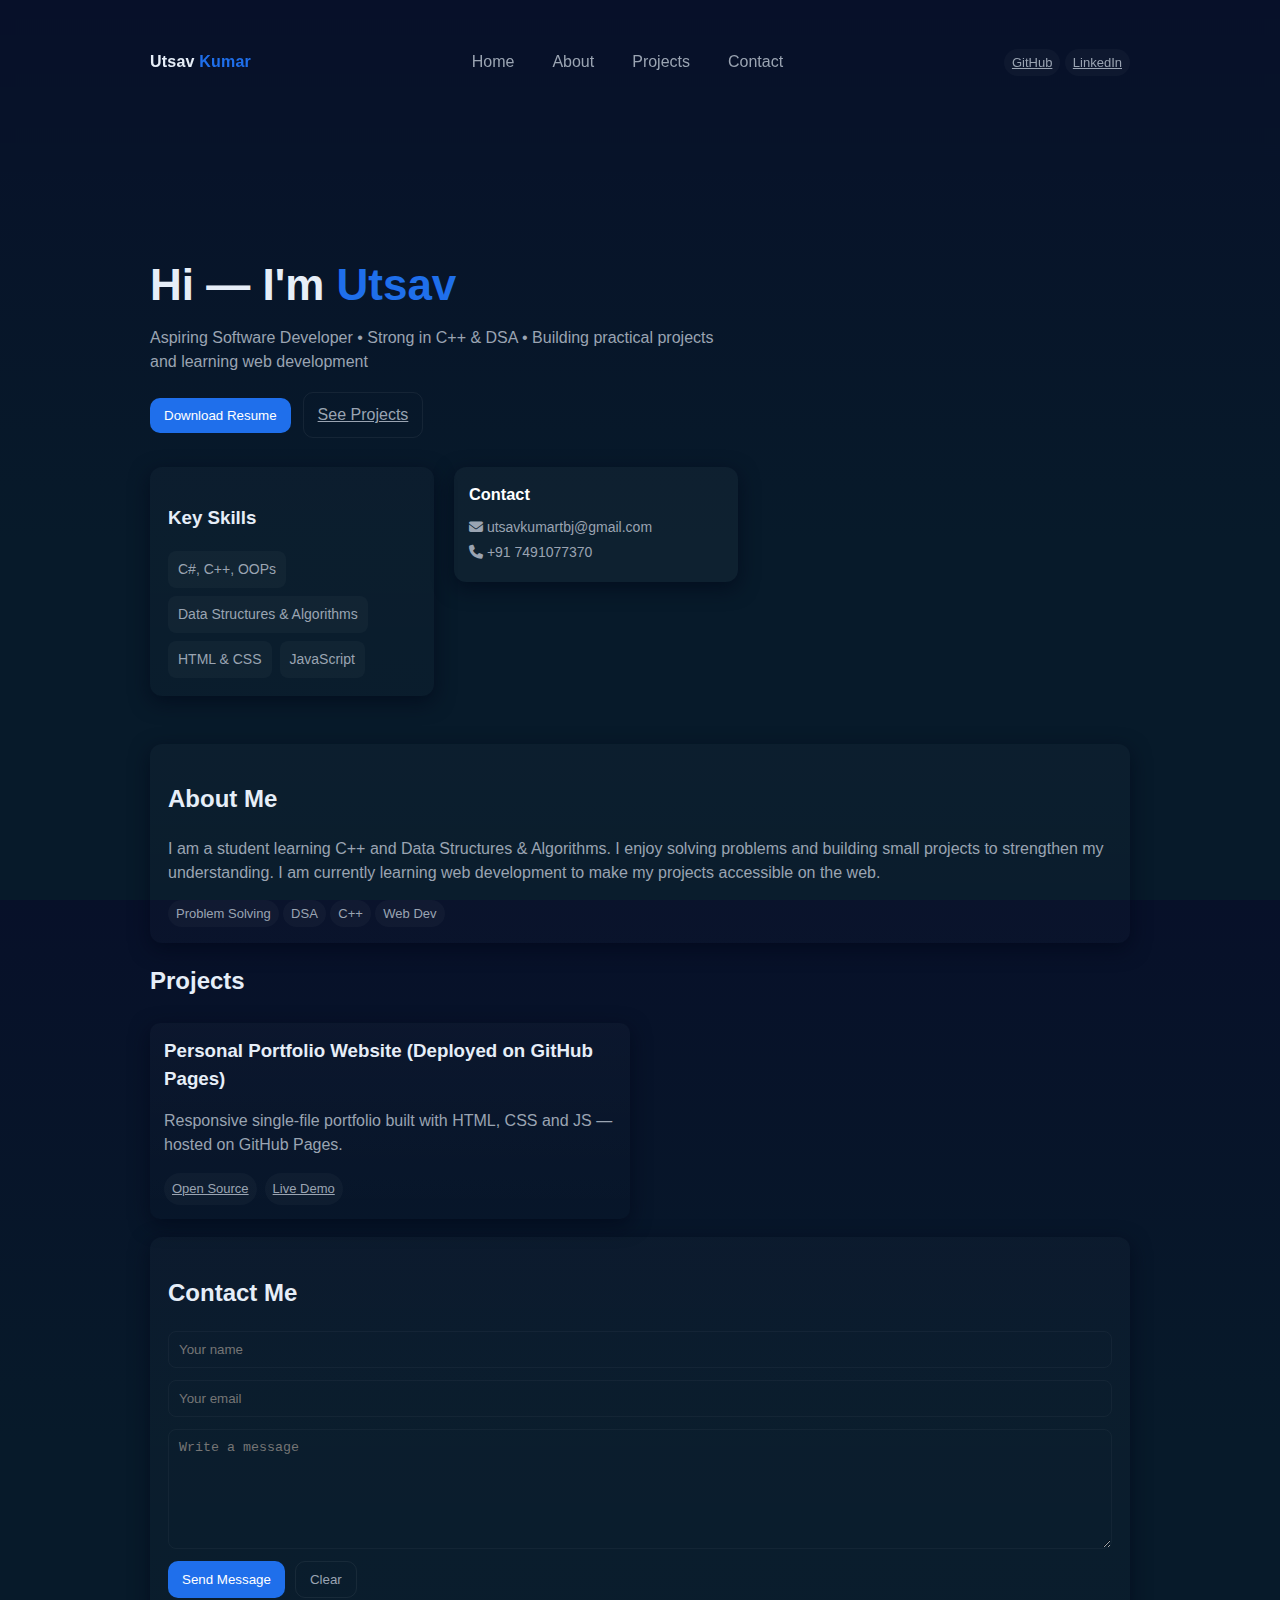
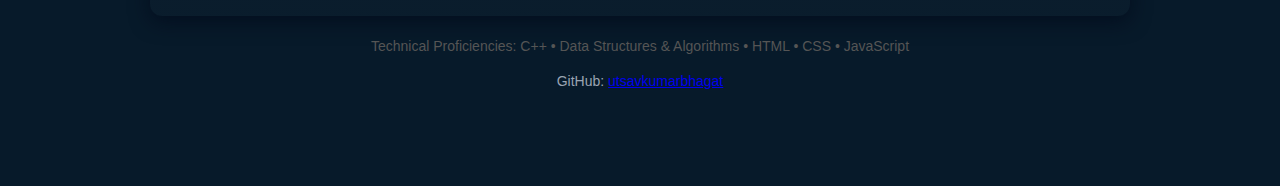
<file: index.html>
<!DOCTYPE html>
<html lang="en">
<head>
  <meta charset="utf-8" />
  <meta name="viewport" content="width=device-width, initial-scale=1" />
  <title> Utsav Kumar — Portfolio</title>

  <!-- ====== Styles: You can move this to style.css ====== -->
  <style>
    :root{
      --bg: #0f1724;
      --card: #0b1220;
      --muted: #9aa4b2;
      --accent: #1f6feb;
      --glass: rgba(255,255,255,0.03);
      --glass-2: rgba(255,255,255,0.04);
      --radius: 12px;
      --max-width: 980px;
      --mono: 'Segoe UI', Roboto, Helvetica, Arial, sans-serif;
    }
    *{box-sizing: border-box}
    html,body{height:100%;}
    body{
      margin:0;
      font-family: var(--mono);
      background: linear-gradient(180deg,#071029 0%, #071a2a 60%);
      color: #e6eef8;
      -webkit-font-smoothing:antialiased;
      -moz-osx-font-smoothing:grayscale;
      line-height:1.5;
    }
    .container{
      width:90%;
      max-width:var(--max-width);
      margin: 0 auto;
      padding: 32px 0 80px;
    }

    /* header / nav */
    header{
      position:sticky;top:0;z-index:40;background:transparent;padding:18px 0;backdrop-filter: blur(6px);
    }
    .nav{
      display:flex;align-items:center;justify-content:space-between;gap:20px;
    }
    .brand{font-weight:700;letter-spacing:0.2px}
    .brand .dot{color:var(--accent)}
    nav ul{display:flex;gap:18px;list-style:none;padding:0;margin:0}
    nav a{color:var(--muted);text-decoration:none;padding:8px 10px;border-radius:8px}
    nav a:hover{color: #fff;background:var(--glass-2)}

    /* Hero */
    .hero{
      display:grid;grid-template-columns:1fr 360px;gap:32px;align-items:center;padding:48px 0;
    }
    .intro h1{font-size:clamp(28px,4vw,44px);margin:0 0 8px}
    .intro p.lead{color:var(--muted);margin:0 0 18px}
    .cta{display:flex;gap:12px;align-items:center}
    .btn{background:var(--accent);color:white;padding:10px 14px;border-radius:10px;border:0;cursor:pointer}
    .btn-outline{background:transparent;border:1px solid rgba(255,255,255,0.06);color:var(--muted);padding:10px 14px;border-radius:10px}

    /* card */
    .card{
      background: linear-gradient(180deg, rgba(255,255,255,0.02), rgba(255,255,255,0.01));
      padding:18px;border-radius:12px;box-shadow:0 6px 20px rgba(2,6,23,0.6);
    }

    /* skills & projects */
    .grid{display:grid;grid-template-columns:repeat(2,1fr);gap:20px;margin-top:24px}
    .skills ul, .projects ul{list-style:none;padding:0;margin:0;display:flex;flex-wrap:wrap;gap:8px}
    .skills li, .projects li{background:var(--glass);padding:8px 10px;border-radius:8px;color:var(--muted);font-size:14px}

    /* contact */
    .contact-form{display:flex;flex-direction:column;gap:12px}
    input, textarea{padding:10px;border-radius:8px;border:1px solid rgba(255,255,255,0.04);background:transparent;color:inherit}
    textarea{min-height:120px;resize:vertical}

    footer{margin-top:48px;color:var(--muted);text-align:center;font-size:14px}

    /* responsive */
    @media (max-width:880px){
      .hero{grid-template-columns:1fr;}
      .grid{grid-template-columns:1fr}
      nav ul{display:none}
      .nav-right{display:flex;gap:10px}
    }

    /* small niceties */
    .muted{color:var(--muted)}
    .project-card{padding:14px;border-radius:10px;background:linear-gradient(180deg, rgba(255,255,255,0.02), transparent)}
    .project-card h3{margin:0 0 6px}
    .project-links{display:flex;gap:8px;margin-top:10px}
    .pill{padding:6px 8px;border-radius:999px;background:rgba(255,255,255,0.03);font-size:13px;color:var(--muted)}

    /* small logo circle */
    .avatar{width:110px;height:110px;border-radius:50%;display:inline-block;background:linear-gradient(135deg,#1f6feb,#4dd0e1);display:flex;align-items:center;justify-content:center;font-weight:700;font-size:28px;color:white}
  </style>
</head>
<body>
  <header>
    <div class="container">
      <div class="nav">
        <div class="brand">Utsav <span class="dot">Kumar</span></div>
        <nav>
          <ul>
            <li><a href="#home">Home</a></li>
            <li><a href="#about">About</a></li>
            <li><a href="#projects">Projects</a></li>
            <li><a href="#contact">Contact</a></li>
          </ul>
        </nav>
        <div class="nav-right">
          <a class="pill" href="https://github.com/utsavkumarbhagat" target="_blank" rel="noopener">GitHub</a>
          <a class="pill" href="https://www.linkedin.com/in/utsav-kumar-bhagat" target="_blank" rel="noopener">LinkedIn</a>
        </div>
      </div>
    </div>
  </header>

  <main>
    <div class="container">
      <section id="home" class="hero">
        <div class="intro">
          <h1>Hi — I'm <span style="color:var(--accent)">Utsav</span></h1>
          <p class="lead">Aspiring Software Developer • Strong in C++ & DSA • Building practical projects and learning web development</p>
          <div class="cta">
            <button class="btn" id="downloadResume">Download Resume</button>
            <a class="btn-outline" href="#projects">See Projects</a>
          </div>

          <div class="grid" style="margin-top:29px">
            <div class="card">
              <h3>Key Skills</h3>
              <div class="skills">
                <ul>
                  <li>C#, C++, OOPs</li>
                  <li>Data Structures & Algorithms</li>
                  <li>HTML & CSS</li>
                  <li>JavaScript </li>
                  
                </ul>
              </div>
            </div>

            

        <!-- Font Awesome CDN (add in <head>) -->
<link rel="stylesheet" href="https://cdnjs.cloudflare.com/ajax/libs/font-awesome/6.5.0/css/all.min.css">

<aside>
  <div class="card" style="padding:15px; font-size:14px; color:#ddd; background:rgba(255,255,255,0.03);">
    <h3 style="margin:0 0 10px 0; color:#fff; text-align:left;">Contact</h3>
    <p class="muted" style="margin:4px 0; text-align:left;">
      <i class="fa-solid fa-envelope"></i> utsavkumartbj@gmail.com
    </p>
    <p class="muted" style="margin:4px 0; text-align:left;">
      <i class="fa-solid fa-phone"></i> +91 7491077370
    </p>
  </div>
</aside>


      </section>

      
      <section id="about">
        <div class="card">
          <h2>About Me</h2>
          <p class="muted">I am a student learning C++ and Data Structures & Algorithms. I enjoy solving problems and building small projects to strengthen my understanding. I am currently learning web development to make my projects accessible on the web.</p>
          <div style="margin-top:12px">
            <span class="pill">Problem Solving</span>
            <span class="pill">DSA</span>
            <span class="pill">C++</span>
            <span class="pill">Web Dev</span>
          </div>
        </div>
      </section>

      
      <section id="projects">
        <h2 style="text-align:left">Projects</h2>
        <div class="grid">
          <div class="project-card card">
            <h3>Personal Portfolio Website (Deployed on GitHub Pages) </h3>
            <p class="muted">Responsive single-file portfolio built with HTML, CSS and JS — hosted on GitHub Pages.</p>
            <div class="project-links">
              <a class="pill" href="https://github.com/utsavkumarbhagat/Portfolio.git" target="_blank" >Open Source</a>
              <a class="pill" href="https://utsavkumarbhagat.github.io/Portfolio/" target="_blank">Live Demo</a>
            </div>
          </div>

          

      </section>

      <!-- Contact -->
      <section id="contact" style="margin-top:18px">
        <div class="card">
          <h2>Contact Me</h2>
          <form id="contactForm" class="contact-form">
            <input type="text" id="name" name="name" placeholder="Your name" required />
            <input type="email" id="email" name="email" placeholder="Your email" required />
            <textarea id="message" name="message" placeholder="Write a message" required></textarea>
            <div style="display:flex;gap:10px">
              <button type="submit" class="btn">Send Message</button>
              <button type="button" id="clearBtn" class="btn-outline">Clear</button>
            </div>
          </form>
        </div>
      </section>

      <footer style="text-align: center; font-size: 14px; color: #555; margin-top: 20px;">
  <p>
    Technical Proficiencies: C++ • Data Structures & Algorithms • HTML • CSS • JavaScript
  </p>
  <p class="muted">
    GitHub: <a href="https://github.com/utsavkumarbhagat" target="_blank">utsavkumarbhagat</a>
  </p>
</footer>

    </div>
  </main>

  <!-- ====== Scripts: You can move this to script.js ====== -->
  <script>
    // Smooth scroll for anchor links
    document.querySelectorAll('a[href^="#"]').forEach(anchor => {
      anchor.addEventListener('click', function (e) {
        const target = document.querySelector(this.getAttribute('href'));
        if(!target) return; // allow links that are '#'
        e.preventDefault();
        target.scrollIntoView({behavior:'smooth', block:'start'});
      });
    });

    // Simple contact form behaviour (client-only demo)
    const form = document.getElementById('contactForm');
    form.addEventListener('submit', function(e){
      e.preventDefault();
      const name = form.name.value.trim();
      const email = form.email.value.trim();
      const message = form.message.value.trim();

      if(!name || !email || !message){
        alert('Please fill all fields.');
        return;
      }

      // For demo, store message in localStorage (you can later connect to backend)
      const messages = JSON.parse(localStorage.getItem('messages') || '[]');
      messages.push({name, email, message, time: new Date().toISOString()});
      localStorage.setItem('messages', JSON.stringify(messages));

      alert('Thank you ' + name + '! Your message is saved (demo).');
      form.reset();
    });

    // Download resume - create a simple text resume blob for demo (replace with your PDF link)
    document.getElementById('downloadResume').addEventListener('click', function(){
      const resumeText = `Utsav Kumar\nAspiring Software Developer\nSkills: C++, DSA, HTML/CSS/JS, Git\nEmail: anirudh.email@example.com`;
      const blob = new Blob([resumeText], {type: 'text/plain'});
      const url = URL.createObjectURL(blob);
      const a = document.createElement('a');
      a.href = url; a.download = 'Utsav_Kumar_Resume.txt';
      document.body.appendChild(a); a.click(); a.remove();
      URL.revokeObjectURL(url);
    });

    // Clear contact form
    document.getElementById('clearBtn').addEventListener('click', function(){
      if(confirm('Clear the form?')) document.getElementById('contactForm').reset();
    });

    // Example: replace placeholders with your GitHub/LinkedIn links automatically
    // (update linking targets in the HTML to your actual profiles for final use)
  </script>
</body>
</html>
</file>
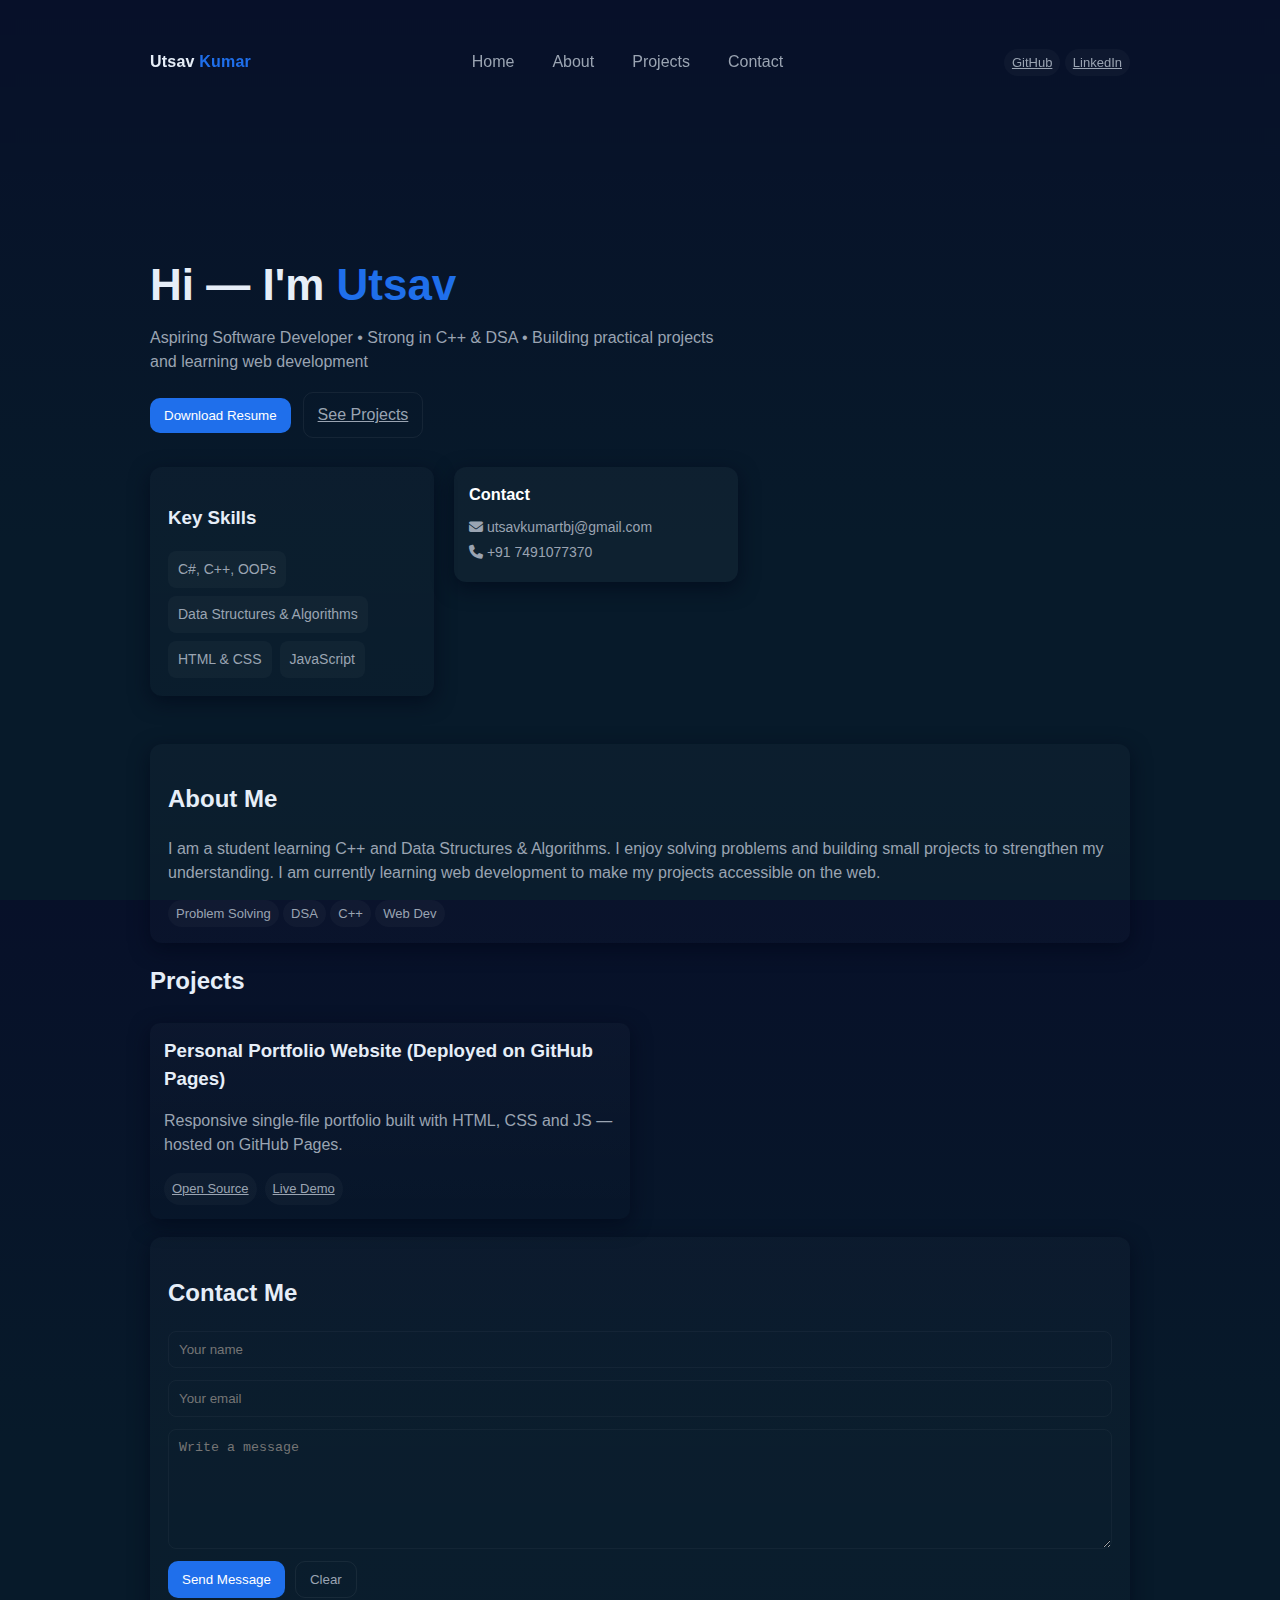
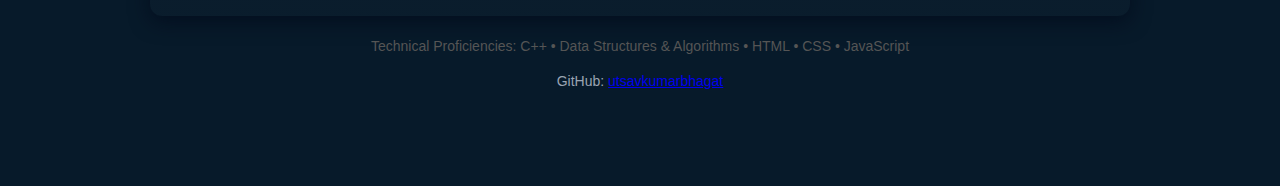
<file: portfolio.html>
<!-- Save this as `index.html` in VSCode. It's a single-file portfolio containing HTML, CSS and JavaScript.
     If you prefer separate files, copy the CSS inside the <style> into `style.css` and the JS inside the <script> into `script.js`, then link them.

     Quick usage:
     1. Create a new folder in VSCode.
     2. Add a file named `index.html` and paste this content.
     3. Open in browser (right-click -> Open with Live Server or open the file normally).
-->

<!DOCTYPE html>
<html lang="en">
<head>
  <meta charset="utf-8" />
  <meta name="viewport" content="width=device-width, initial-scale=1" />
  <title> Utsav Kumar — Portfolio</title>

  <!-- ====== Styles: You can move this to style.css ====== -->
  <style>
    :root{
      --bg: #0f1724;
      --card: #0b1220;
      --muted: #9aa4b2;
      --accent: #1f6feb;
      --glass: rgba(255,255,255,0.03);
      --glass-2: rgba(255,255,255,0.04);
      --radius: 12px;
      --max-width: 980px;
      --mono: 'Segoe UI', Roboto, Helvetica, Arial, sans-serif;
    }
    *{box-sizing: border-box}
    html,body{height:100%;}
    body{
      margin:0;
      font-family: var(--mono);
      background: linear-gradient(180deg,#071029 0%, #071a2a 60%);
      color: #e6eef8;
      -webkit-font-smoothing:antialiased;
      -moz-osx-font-smoothing:grayscale;
      line-height:1.5;
    }
    .container{
      width:90%;
      max-width:var(--max-width);
      margin: 0 auto;
      padding: 32px 0 80px;
    }

    /* header / nav */
    header{
      position:sticky;top:0;z-index:40;background:transparent;padding:18px 0;backdrop-filter: blur(6px);
    }
    .nav{
      display:flex;align-items:center;justify-content:space-between;gap:20px;
    }
    .brand{font-weight:700;letter-spacing:0.2px}
    .brand .dot{color:var(--accent)}
    nav ul{display:flex;gap:18px;list-style:none;padding:0;margin:0}
    nav a{color:var(--muted);text-decoration:none;padding:8px 10px;border-radius:8px}
    nav a:hover{color: #fff;background:var(--glass-2)}

    /* Hero */
    .hero{
      display:grid;grid-template-columns:1fr 360px;gap:32px;align-items:center;padding:48px 0;
    }
    .intro h1{font-size:clamp(28px,4vw,44px);margin:0 0 8px}
    .intro p.lead{color:var(--muted);margin:0 0 18px}
    .cta{display:flex;gap:12px;align-items:center}
    .btn{background:var(--accent);color:white;padding:10px 14px;border-radius:10px;border:0;cursor:pointer}
    .btn-outline{background:transparent;border:1px solid rgba(255,255,255,0.06);color:var(--muted);padding:10px 14px;border-radius:10px}

    /* card */
    .card{
      background: linear-gradient(180deg, rgba(255,255,255,0.02), rgba(255,255,255,0.01));
      padding:18px;border-radius:12px;box-shadow:0 6px 20px rgba(2,6,23,0.6);
    }

    /* skills & projects */
    .grid{display:grid;grid-template-columns:repeat(2,1fr);gap:20px;margin-top:24px}
    .skills ul, .projects ul{list-style:none;padding:0;margin:0;display:flex;flex-wrap:wrap;gap:8px}
    .skills li, .projects li{background:var(--glass);padding:8px 10px;border-radius:8px;color:var(--muted);font-size:14px}

    /* contact */
    .contact-form{display:flex;flex-direction:column;gap:12px}
    input, textarea{padding:10px;border-radius:8px;border:1px solid rgba(255,255,255,0.04);background:transparent;color:inherit}
    textarea{min-height:120px;resize:vertical}

    footer{margin-top:48px;color:var(--muted);text-align:center;font-size:14px}

    /* responsive */
    @media (max-width:880px){
      .hero{grid-template-columns:1fr;}
      .grid{grid-template-columns:1fr}
      nav ul{display:none}
      .nav-right{display:flex;gap:10px}
    }

    /* small niceties */
    .muted{color:var(--muted)}
    .project-card{padding:14px;border-radius:10px;background:linear-gradient(180deg, rgba(255,255,255,0.02), transparent)}
    .project-card h3{margin:0 0 6px}
    .project-links{display:flex;gap:8px;margin-top:10px}
    .pill{padding:6px 8px;border-radius:999px;background:rgba(255,255,255,0.03);font-size:13px;color:var(--muted)}

    /* small logo circle */
    .avatar{width:110px;height:110px;border-radius:50%;display:inline-block;background:linear-gradient(135deg,#1f6feb,#4dd0e1);display:flex;align-items:center;justify-content:center;font-weight:700;font-size:28px;color:white}
  </style>
</head>
<body>
  <header>
    <div class="container">
      <div class="nav">
        <div class="brand">Utsav <span class="dot">Kumar</span></div>
        <nav>
          <ul>
            <li><a href="#home">Home</a></li>
            <li><a href="#about">About</a></li>
            <li><a href="#projects">Projects</a></li>
            <li><a href="#contact">Contact</a></li>
          </ul>
        </nav>
        <div class="nav-right">
          <a class="pill" href="https://github.com/utsavkumarbhagat" target="_blank" rel="noopener">GitHub</a>
          <a class="pill" href="https://www.linkedin.com/in/utsav-kumar-bhagat" target="_blank" rel="noopener">LinkedIn</a>
        </div>
      </div>
    </div>
  </header>

  <main>
    <div class="container">
      <section id="home" class="hero">
        <div class="intro">
          <h1>Hi — I'm <span style="color:var(--accent)">Utsav</span></h1>
          <p class="lead">Aspiring Software Developer • Strong in C++ & DSA • Building practical projects and learning web development</p>
          <div class="cta">
            <button class="btn" id="downloadResume">Download Resume</button>
            <a class="btn-outline" href="#projects">See Projects</a>
          </div>

          <div class="grid" style="margin-top:29px">
            <div class="card">
              <h3>Key Skills</h3>
              <div class="skills">
                <ul>
                  <li>C#, C++, OOPs</li>
                  <li>Data Structures & Algorithms</li>
                  <li>HTML & CSS</li>
                  <li>JavaScript </li>
                  
                </ul>
              </div>
            </div>

            

        <!-- Font Awesome CDN (add in <head>) -->
<link rel="stylesheet" href="https://cdnjs.cloudflare.com/ajax/libs/font-awesome/6.5.0/css/all.min.css">

<aside>
  <div class="card" style="padding:15px; font-size:14px; color:#ddd; background:rgba(255,255,255,0.03);">
    <h3 style="margin:0 0 10px 0; color:#fff; text-align:left;">Contact</h3>
    <p class="muted" style="margin:4px 0; text-align:left;">
      <i class="fa-solid fa-envelope"></i> utsavkumartbj@gmail.com
    </p>
    <p class="muted" style="margin:4px 0; text-align:left;">
      <i class="fa-solid fa-phone"></i> +91 7491077370
    </p>
  </div>
</aside>


      </section>

      
      <section id="about">
        <div class="card">
          <h2>About Me</h2>
          <p class="muted">I am a student learning C++ and Data Structures & Algorithms. I enjoy solving problems and building small projects to strengthen my understanding. I am currently learning web development to make my projects accessible on the web.</p>
          <div style="margin-top:12px">
            <span class="pill">Problem Solving</span>
            <span class="pill">DSA</span>
            <span class="pill">C++</span>
            <span class="pill">Web Dev</span>
          </div>
        </div>
      </section>

      
      <section id="projects">
        <h2 style="text-align:left">Projects</h2>
        <div class="grid">
          <div class="project-card card">
            <h3>Personal Portfolio Website (Deployed on GitHub Pages) </h3>
            <p class="muted">Responsive single-file portfolio built with HTML, CSS and JS — hosted on GitHub Pages.</p>
            <div class="project-links">
              <a class="pill" href="https://github.com/utsavkumarbhagat/Portfolio.git" target="_blank" >Open Source</a>
              <a class="pill" href="https://utsavkumarbhagat.github.com/portfolio/" target="_blank">Live Demo</a>
            </div>
          </div>

          

      </section>

      <!-- Contact -->
      <section id="contact" style="margin-top:18px">
        <div class="card">
          <h2>Contact Me</h2>
          <form id="contactForm" class="contact-form">
            <input type="text" id="name" name="name" placeholder="Your name" required />
            <input type="email" id="email" name="email" placeholder="Your email" required />
            <textarea id="message" name="message" placeholder="Write a message" required></textarea>
            <div style="display:flex;gap:10px">
              <button type="submit" class="btn">Send Message</button>
              <button type="button" id="clearBtn" class="btn-outline">Clear</button>
            </div>
          </form>
        </div>
      </section>

      <footer style="text-align: center; font-size: 14px; color: #555; margin-top: 20px;">
  <p>
    Technical Proficiencies: C++ • Data Structures & Algorithms • HTML • CSS • JavaScript
  </p>
  <p class="muted">
    GitHub: <a href="https://github.com/utsavkumarbhagat" target="_blank">utsavkumarbhagat</a>
  </p>
</footer>

    </div>
  </main>

  <!-- ====== Scripts: You can move this to script.js ====== -->
  <script>
    // Smooth scroll for anchor links
    document.querySelectorAll('a[href^="#"]').forEach(anchor => {
      anchor.addEventListener('click', function (e) {
        const target = document.querySelector(this.getAttribute('href'));
        if(!target) return; // allow links that are '#'
        e.preventDefault();
        target.scrollIntoView({behavior:'smooth', block:'start'});
      });
    });

    // Simple contact form behaviour (client-only demo)
    const form = document.getElementById('contactForm');
    form.addEventListener('submit', function(e){
      e.preventDefault();
      const name = form.name.value.trim();
      const email = form.email.value.trim();
      const message = form.message.value.trim();

      if(!name || !email || !message){
        alert('Please fill all fields.');
        return;
      }

      // For demo, store message in localStorage (you can later connect to backend)
      const messages = JSON.parse(localStorage.getItem('messages') || '[]');
      messages.push({name, email, message, time: new Date().toISOString()});
      localStorage.setItem('messages', JSON.stringify(messages));

      alert('Thank you ' + name + '! Your message is saved (demo).');
      form.reset();
    });

    // Download resume - create a simple text resume blob for demo (replace with your PDF link)
    document.getElementById('downloadResume').addEventListener('click', function(){
      const resumeText = `Utsav Kumar\nAspiring Software Developer\nSkills: C++, DSA, HTML/CSS/JS, Git\nEmail: anirudh.email@example.com`;
      const blob = new Blob([resumeText], {type: 'text/plain'});
      const url = URL.createObjectURL(blob);
      const a = document.createElement('a');
      a.href = url; a.download = 'Utsav_Kumar_Resume.txt';
      document.body.appendChild(a); a.click(); a.remove();
      URL.revokeObjectURL(url);
    });

    // Clear contact form
    document.getElementById('clearBtn').addEventListener('click', function(){
      if(confirm('Clear the form?')) document.getElementById('contactForm').reset();
    });

    // Example: replace placeholders with your GitHub/LinkedIn links automatically
    // (update linking targets in the HTML to your actual profiles for final use)
  </script>
</body>
</html>
</file>
